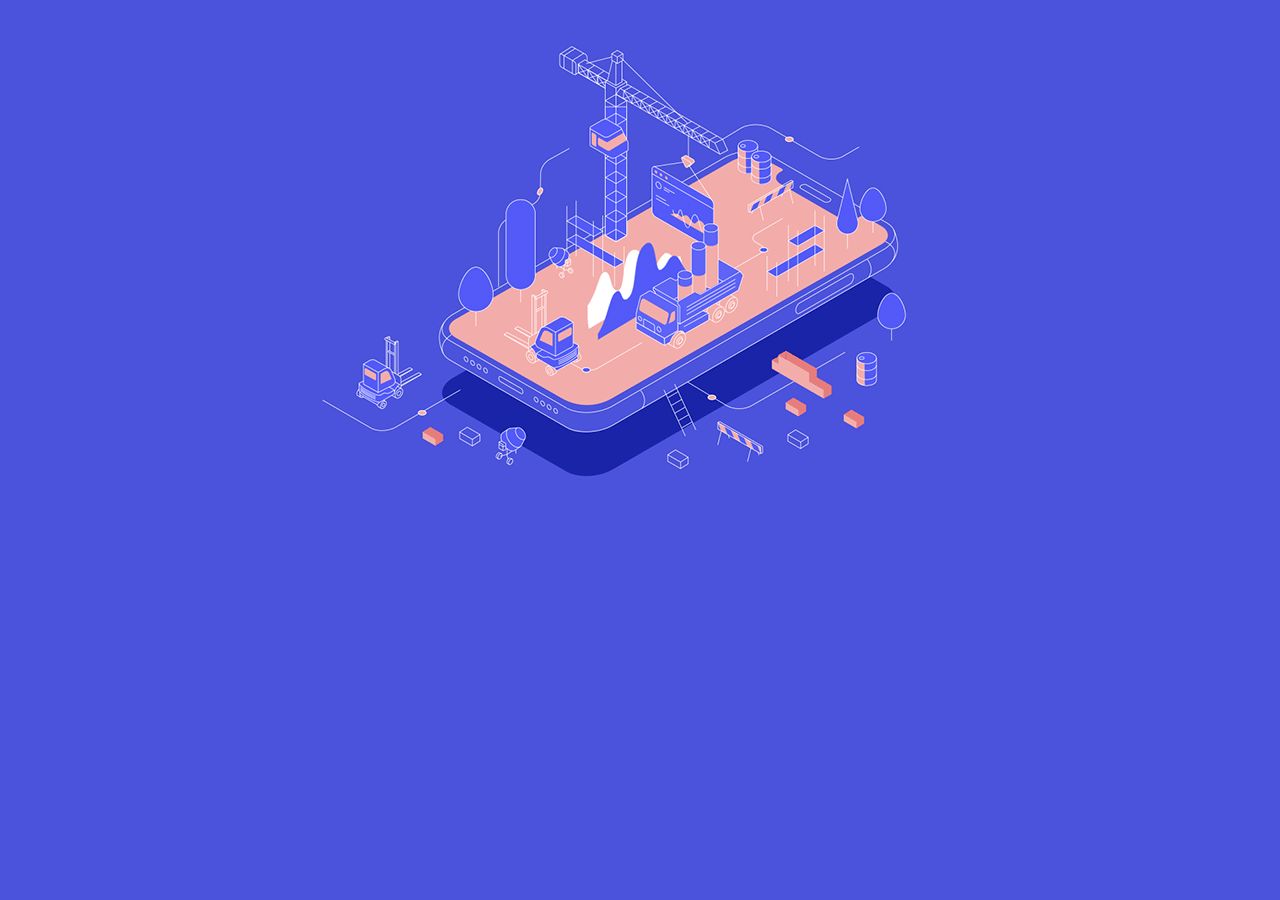
<file: index.html>
<!DOCTYPE html>
<html lang="en">
<head>
    <meta charset="UTF-8">
    <meta name="viewport" content="width=device-width, initial-scale=1.0">
    <meta http-equiv="X-UA-Compatible" content="ie=edge">
    <link rel="stylesheet" href="style.css">
    <title>Pagina em construcao</title>
</head>
<body>
    <img src="construcao.gif" alt="">
</body>
</html>
</file>
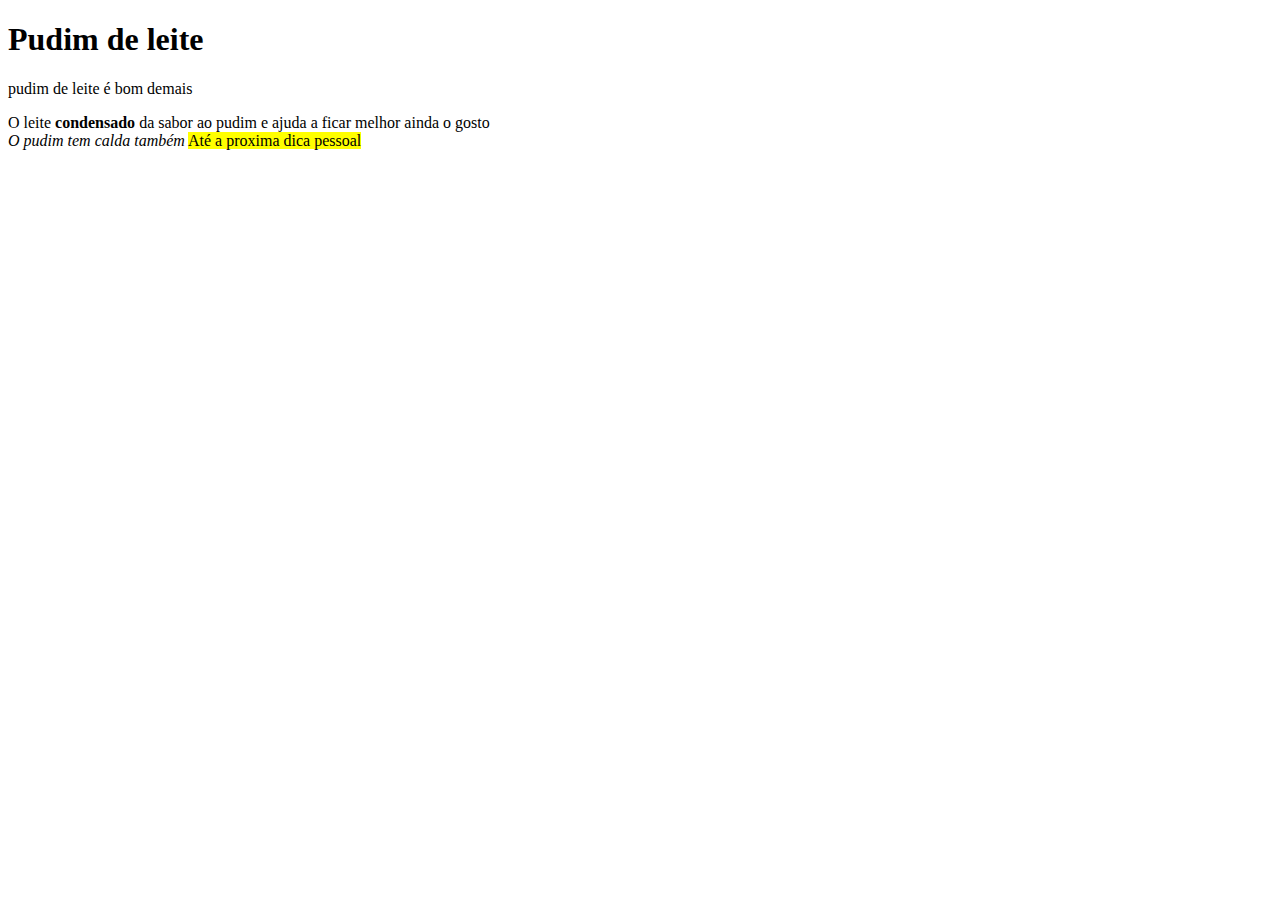
<file: coca.html>
<!DOCTYPE html>
<html lang="en">
<head>
    <meta charset="UTF-8">
    <meta name="viewport" content="width=device-width, initial-scale=1.0">
    <meta http-equiv="X-UA-Compatible" content="ie=edge">
    <title>acabando</title>
</head>
<body>
    
    <h1>Pudim de leite</h1>
    <p>pudim de leite é bom demais
    <br>
    <p>O leite <strong>condensado</strong> da sabor ao pudim e ajuda a ficar melhor ainda o gosto
    <br>
    <em>O pudim tem calda também</em>
    <mark>Até a proxima dica pessoal</mark>

    
</body>
</html>
</file>
<file: style.css>
body{
background: #4b53dc;
text-align: center;
}
</file>
